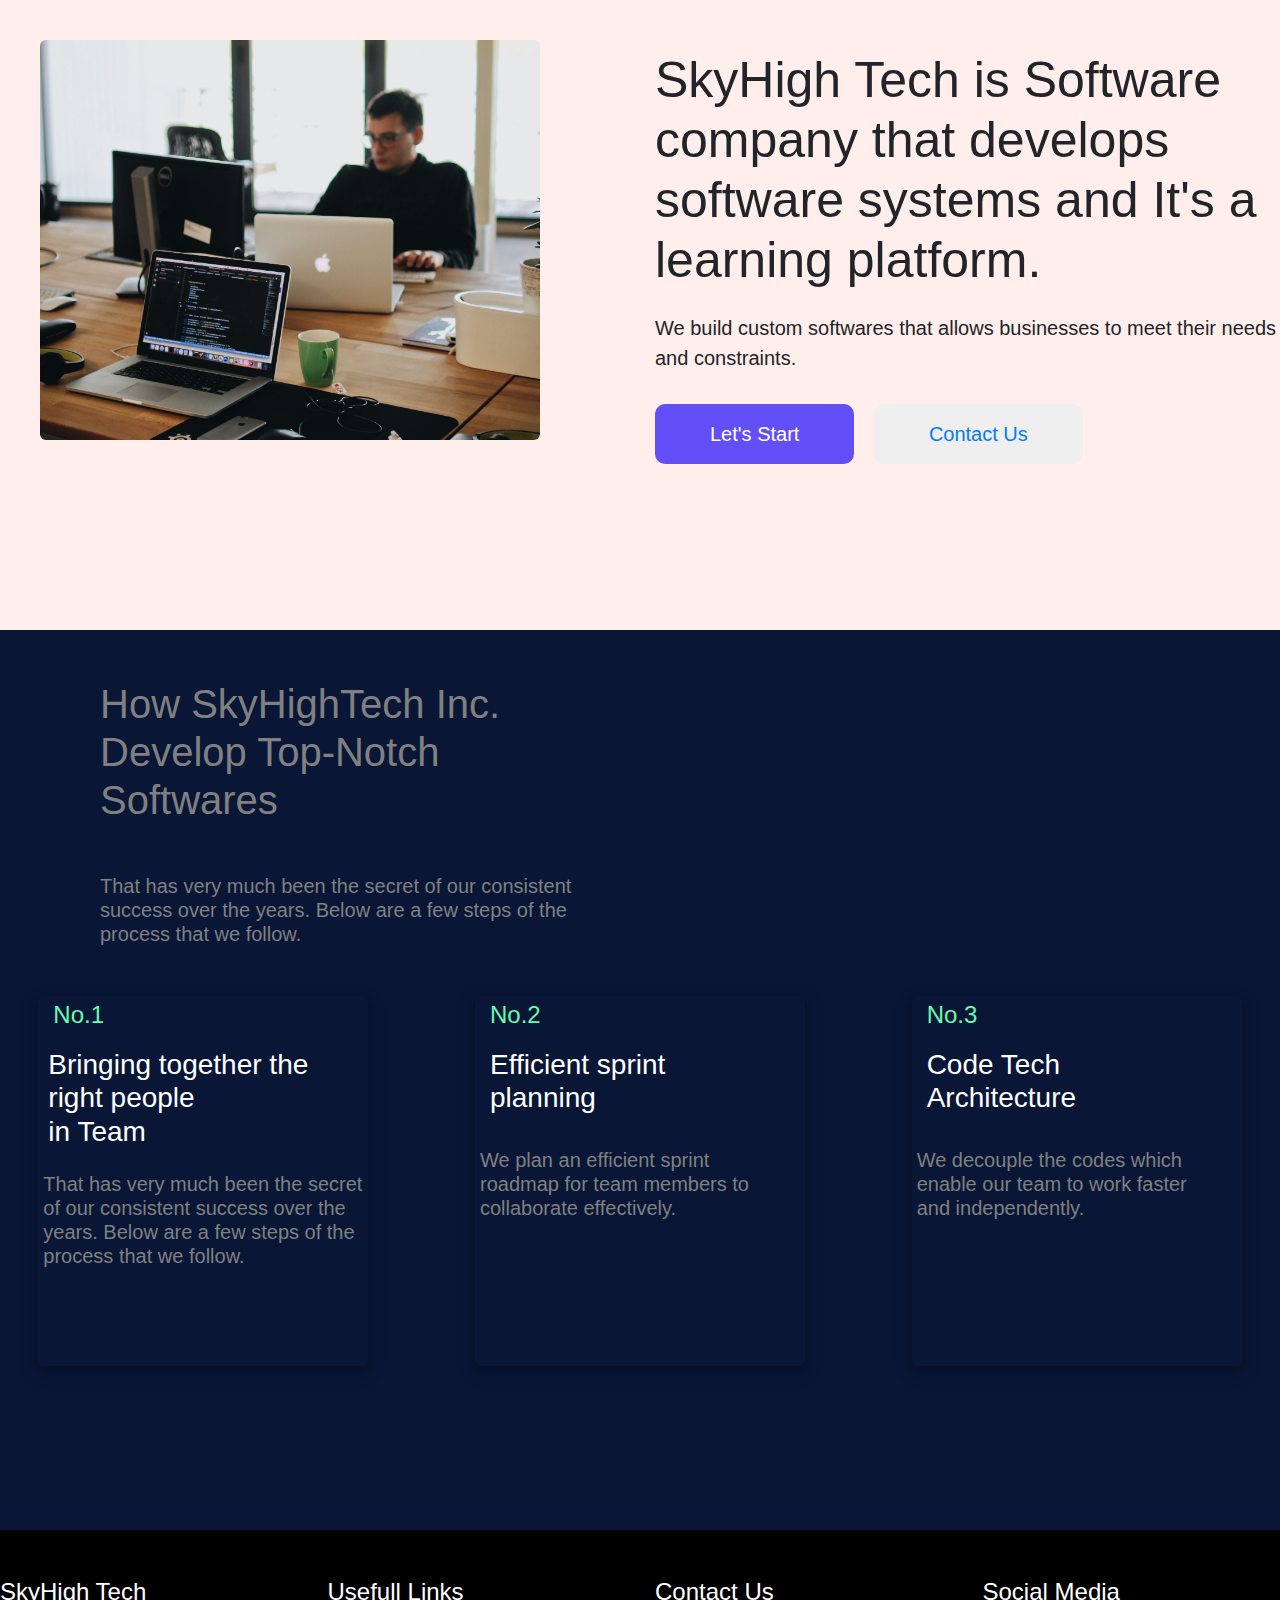
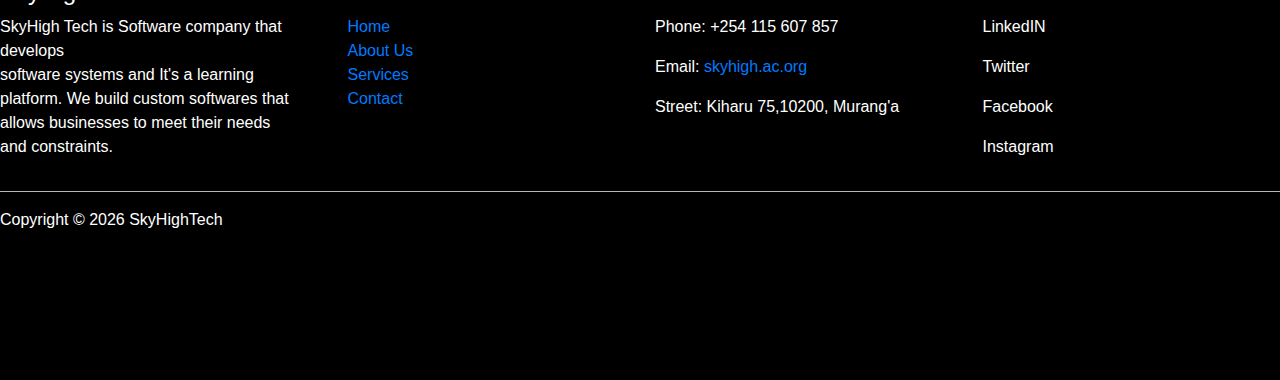
<file: index.html>
<!DOCTYPE html>
<html>
<head>
	<meta charset="utf-8">
	<meta name="viewport" content="width=device-width, initial-scale=1">
	<title>School</title>
	<link rel="stylesheet" type="text/css" href="styles.css">

	<!-- bootstrap link -->
	<link rel="stylesheet" href="https://cdn.jsdelivr.net/npm/bootstrap@4.0.0/dist/css/bootstrap.min.css" integrity="sha384-Gn5384xqQ1aoWXA+058RXPxPg6fy4IWvTNh0E263XmFcJlSAwiGgFAW/dAiS6JXm" crossorigin="anonymous">

	<!-- icons out --line-- -->
	<link rel="stylesheet" href="https://unicons.iconscout.com/release/v4.0.0/css/line.css">
</head>
<body>
   
      
      <section class="hero">
      	 <div class="row">
      	 	<div class="col-md-6">
      	 		<div class="hero-img">
      	 			<img src="images/hero.jpg">
      	 		</div>
      	 	</div>
      	 	<div class="col-md-6 hero-right">
      	 		<h1>SkyHigh Tech is Software company that develops software systems and It's a learning platform.</h1>
      	 		<p>We build custom softwares that allows businesses to meet their needs and constraints.</p>

      	 		<div class="hero-buttons">
      	 				<button class="btn-start">Let's Start</button>

      	 				<button class="btn-contact"><a href="contact.html">Contact Us</a></button>
      	 		</div>

      	 	</div>
      	 </div>
      </section>

      <section class="about">
      	 <div class="row">
      	 	<div class="col-md-6">
      	 		<div class="about-description">
      	 		 <h1>How SkyHighTech Inc.<br> Develop Top-Notch <br> Softwares </h1>
      	 		 <h5>That has very much been the secret of our consistent <br>success over the years. Below are a few steps of the process that we follow.</h5>
      	 		</div>
      	 	</div>
      	 </div>

      	 <div class="row">
      	 	  <div class="col-md-4">
      	 	  	 <div class="service-container">
      	 	  	 	 <div class="descri-no">
      	 	  	 	 	  <h4>No.1</h4>
      	 	  	 	 </div>
      	 	  	 	 <div class="descri-head">
      	 	  	 	 	 <h3>Bringing together the right people <br>in Team</h3>
      	 	  	 	 </div>
      	 	  	 	 <div class="descri-paragraph">
      	 	  	 	 	<h5>That has very much been the secret of our consistent success over the years. Below are a few steps of the process that we follow.</h5>
      	 	  	 	 </div>
      	 	  	 </div>
      	 	  </div>

      	 	  <div class="col-md-4">
      	 	  	<div class="service-container2">
      	 	  	 	 <div class="descri-no2">
      	 	  	 	 	  <h4>No.2</h4>
      	 	  	 	 </div>
      	 	  	 	 <div class="descri-head2">
      	 	  	 	 	 <h3>Efficient sprint <br>planning</h3>
      	 	  	 	 </div>
      	 	  	 	 <div class="descri-paragraph2">
      	 	  	 	 	<h5>We plan an efficient sprint <br>roadmap for team members to collaborate effectively.</h5>
      	 	  	 	 </div>
      	 	  	 </div>
      	 	  </div>

      	 	  <div class="col-md-4">
      	 	  	<div class="service-container3">
      	 	  	 	 <div class="descri-no3">
      	 	  	 	 	  <h4>No.3</h4>
      	 	  	 	 </div>
      	 	  	 	 <div class="descri-head3">
      	 	  	 	 	 <h3>Code Tech<br>Architecture</h3>
      	 	  	 	 </div>
      	 	  	 	 <div class="descri-paragraph3">
      	 	  	 	 	<h5>We decouple the codes which enable our team to work faster<br> and independently.</h5>
      	 	  	 	 </div>
      	 	  	 </div>
      	 	  </div>
      	 </div>
      </section>

      <footer class="footer">
      	<div class="row">
      		<div class="col-md-3">
      			<h4 class="mt-5">SkyHigh Tech</h4>
      			<p>SkyHigh Tech is Software company that develops<br> software systems and It's a learning platform. We build custom softwares that allows businesses to meet their needs and constraints.</p>
      		</div>
      		<div class="col-md-3">
      			<h4 class="mt-5">Usefull Links</h4>
      			<ul class="list-items">
      				<li><a href="#">Home</a></li>
      				<li><a href="#">About Us</a></li>
      				<li><a href="#">Services</a></li>
      				<li><a href="#">Contact</a></li>
      			</ul>
      		</div>
      		<div class="col-md-3">
      			<h4 class="mt-5">Contact Us</h4>
      			<p>Phone: +254 115 607 857</p>
      			<p>Email: <a href="mailto:coneliuslochipi@gmail.com">skyhigh.ac.org</a></p>
      			<p>Street: Kiharu 75,10200, Murang'a</p>

      		</div>
      		<div class="col-md-3">
      			<h4 class="mt-5">Social Media</h4>
      			<div class="social-media">
      				<p><i class="uil uil-linkedin"></i> LinkedIN</p>
      				<p><i class="uil uil-twitter"></i> Twitter</p>
      				<p><i class="uil uil-facebook"></i> Facebook</p>
      				<p><i class="uil uil-instagram"></i> Instagram</p>
      			</div>
      		</div>
      	</div>
      	<hr>
      	
        <div id="copyright"></div>

      </footer>

      <script>
      	const paragraph = ` 
      	<p>
      	Copyright &copy; ${new Date().getFullYear()} SkyHighTech
      	</p>`;
      	document.getElementById("copyright").innerHTML=paragraph;
      </script>
    <!-- js bootstrap -->
   <script src="https://cdn.jsdelivr.net/npm/bootstrap@4.0.0/dist/js/bootstrap.min.js" integrity="sha384-JZR6Spejh4U02d8jOt6vLEHfe/JQGiRRSQQxSfFWpi1MquVdAyjUar5+76PVCmYl" crossorigin="anonymous"></script>
</body>
</html>
</file>
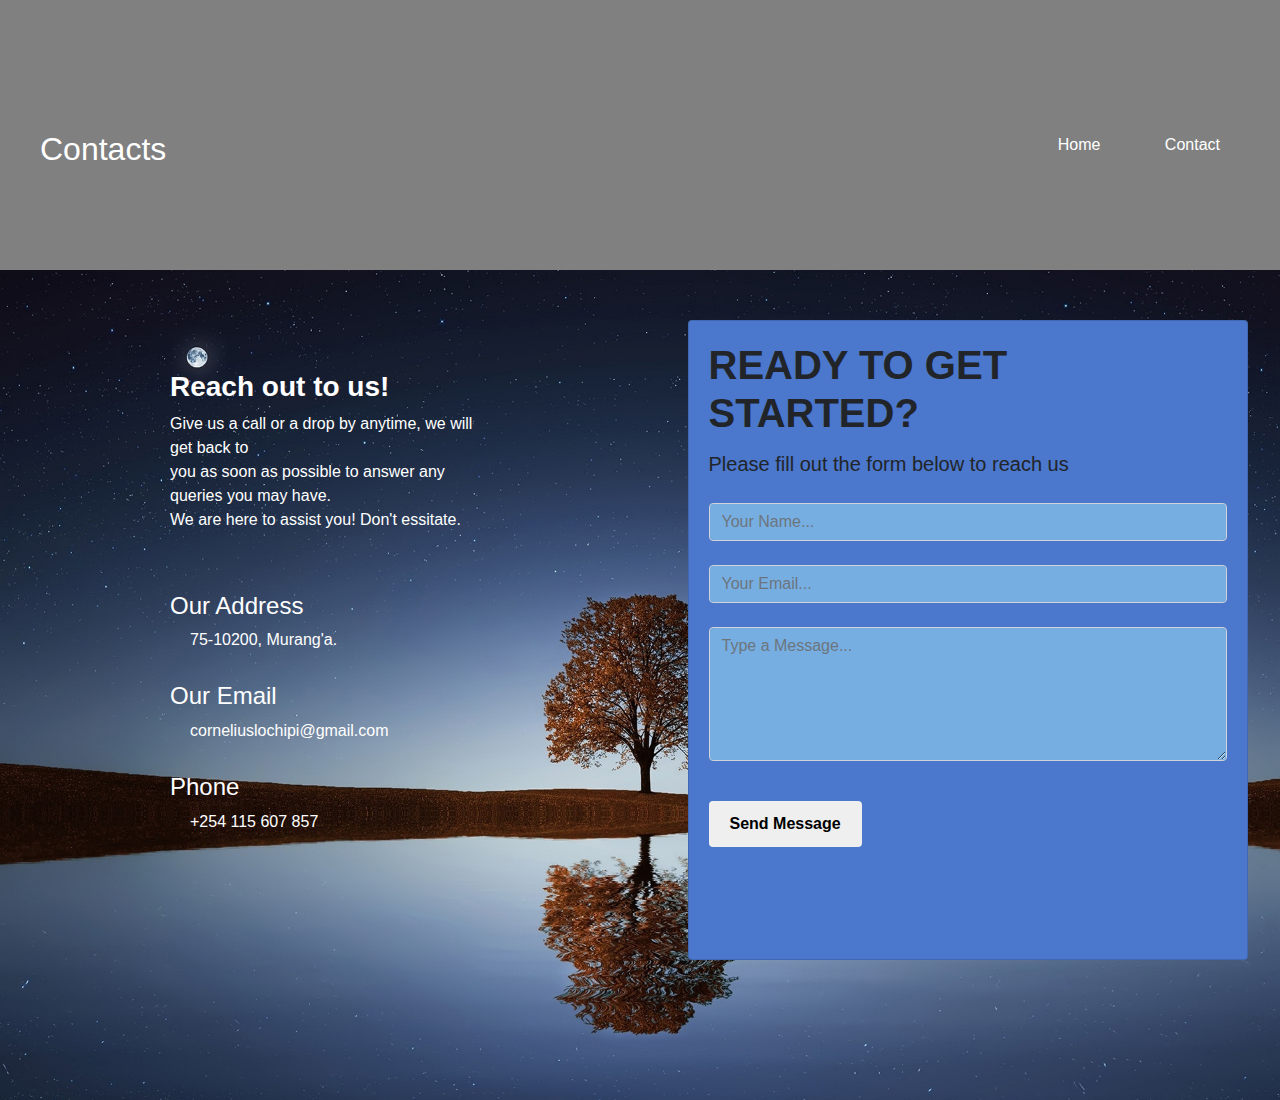
<file: contact.html>
<!DOCTYPE html>
<html>
<head>
	<meta charset="utf-8">
	<meta name="viewport" content="width=device-width, initial-scale=1">
	<title>Contact</title>

	<!-- bootstrap link -->
	<link rel="stylesheet" href="https://cdn.jsdelivr.net/npm/bootstrap@4.0.0/dist/css/bootstrap.min.css" integrity="sha384-Gn5384xqQ1aoWXA+058RXPxPg6fy4IWvTNh0E263XmFcJlSAwiGgFAW/dAiS6JXm" crossorigin="anonymous">

	<!-- icons out --line-- -->
	<link rel="stylesheet" href="https://unicons.iconscout.com/release/v4.0.0/css/line.css">

	<style>
		*{
			margin: 0;
			padding: 0;
			box-sizing: border-box;
		}
		.hero-contact{
			height: 30vh;
			width: 100%;
			background-color: grey;
		}
		.contact{
            display: flex;
            justify-content: space-between;
            align-items: center;
            padding: 130px 30px 0px 40px;
            color: #fff;
		}
		.list-item li{
			display: inline-block;
		}
		.list-item li a{
			margin: 30px;
			text-decoration: none;
			color: #fff;
		}
		.contact-form{
			background-image: url("images/back.jpg");
			background-size: cover;
			background-position: center;
			background-repeat: no-repeat;
		}
		.container-left{
			height: 70vh;
			margin:100px 150px;color: #fff;
		}

		.container-left h3{
         margin-left: 20px;
         font-weight: bold;
		}

		.container-left p{
			margin-left: 20px;
		}

		.contact_details{
			margin: 60px 0 0 20px;
		}

		.address{
			margin-bottom: 30px;
		}
		.mail{
			margin-bottom: 30px;
		}
		.address:hover, .mail:hover, .phone:hover{
         box-shadow: 5px 5px 5px 5px lightblue;
         transition: 1s;
		}
		.address i,.mail i,.phone i{
			float: left;
			font-size: 30px;
			padding-right: 15px;
			color: blueviolet;
		}
		.address i:hover,.mail i:hover,.phone i:hover{
			color: blue;
		}
       .card{
       	background-color: #4B77CC;
       	width: 35rem;
       	height: 40rem;
       	margin: 50px auto;
       }
		.form-control:focus{
		  border-color: green;  
		  box-shadow:  none;
		}
		.card-title{
			font-size: 40px;
			font-weight: bold;
		}
		.card-text{
			font-size: 20px;
		}

		.submit_button{
			padding: 10px 20px;
			font-size: 16px;
			font-weight: bold;
		}
		.submit_button:hover{
			transform: scale(1.07);
			background-color: black;
			color: #fff;
			transition: 1s;
		}
	</style>
</head>
<body>
   
   <div class="hero-contact">
   	   <div class="contact">
	   	<h2>Contacts</h2>
	   	<ul class="list-item">
	   		<li><a href="index.html">Home</a></li>
	   		<li><a href="contact.html">Contact</a></li>
	   	</ul>
	   </div>
   </div>

  <div class="contact-form">  
	<div class="row">
		<div class="col-md-6">
		 <div class="container-left">
			<h3>Reach out to us!</h3>
			<p>Give us a call or a drop by anytime, we will get back to<br> you as soon as possible to answer any queries you may have. <br>We are here to assist you! Don't essitate.</p>

			<div class="contact_details">
				<div class="address">
					<i class="uil uil-globe"></i> <h4>Our Address</h4>
					<p> 75-10200, Murang'a.</p>
				</div>
				<div class="mail">
					<i class="uil uil-envelope-bookmark"></i><h4>Our Email</h4>
					<p> corneliuslochipi@gmail.com</p>
				</div>
				<div class="phone">
					<i class="uil uil-incoming-call"></i><h4>Phone</h4>
					<p> +254 115 607 857</p>
				</div>
			</div>
		</div>
	</div>

		<div class="col-md-6 container-right">
			<div class="card">
			  <div class="card-body">
			    <h5 class="card-title">READY TO GET STARTED?</h5>
			    <p class="card-text">Please fill out the form below to reach us</p>

			    <form>
			    	<div class="form-group my-4">
			    	   <input type="text" style="background-color: #77AEE2;" class="form-control" name="" placeholder="Your Name...">
			      </div>
			      <div class="form-group mb-4">
			    	   <input type="text" style="background-color: #77AEE2;" class="form-control" name="" placeholder="Your Email...">
			      </div>
			      <div class="form-group">
			    	   <textarea style="background-color: #77AEE2;" class="form-control" rows="5" placeholder="Type a Message..."></textarea>
			      </div>

			    	<button type="submit" class="btn mt-4 submit_button">Send Message</button>
			    </form>
			  </div>
			</div>
		</div>
	</div>
</div>



         <!-- js bootstrap -->
  <script src="https://cdn.jsdelivr.net/npm/bootstrap@4.0.0/dist/js/bootstrap.min.js" integrity="sha384-JZR6Spejh4U02d8jOt6vLEHfe/JQGiRRSQQxSfFWpi1MquVdAyjUar5+76PVCmYl" crossorigin="anonymous"></script>
</body>
</html>
</file>
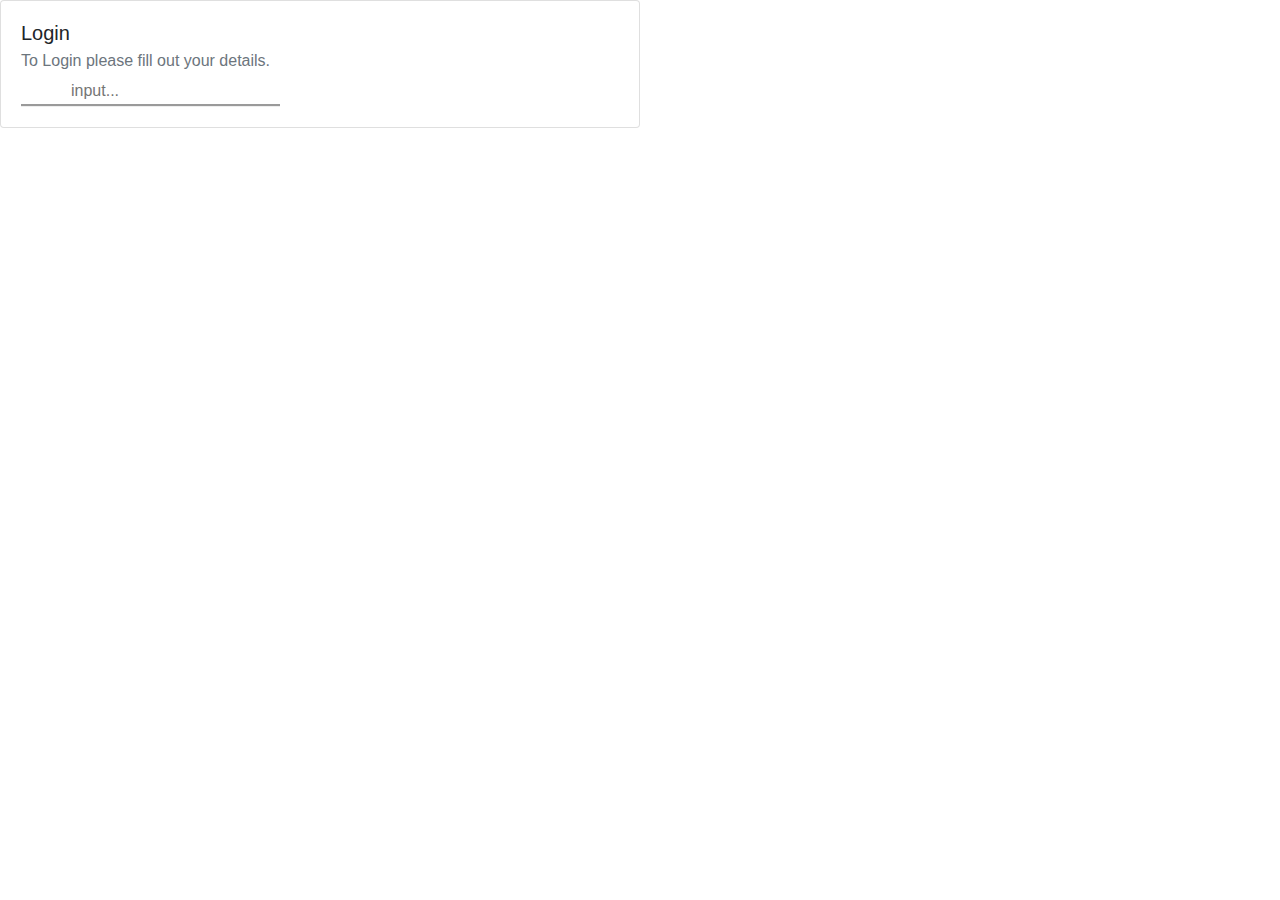
<file: login.html>
<!DOCTYPE html>
<html>
<head>
	<meta charset="utf-8">
	<meta name="viewport" content="width=device-width, initial-scale=1">
	<title>Login</title>

	<!-- bootstrap link -->
	<link rel="stylesheet" href="https://cdn.jsdelivr.net/npm/bootstrap@4.0.0/dist/css/bootstrap.min.css" integrity="sha384-Gn5384xqQ1aoWXA+058RXPxPg6fy4IWvTNh0E263XmFcJlSAwiGgFAW/dAiS6JXm" crossorigin="anonymous"> 
<style>
	.input-type{
		border-bottom: groove;
		border-left-style: hidden;
		border-right-style: hidden;
		border-top-style: hidden;
		outline: none;
		padding-left: 50px;
		position: relative;
		background: transparent;
	}
	.input-icon{
		position: absolute;
		left: 0;
		bottom: 20px;
		padding-left: 40px;
		font-size: 25px;
		background-color: #fff;
		color: green;
	}
</style>
<!-- icons out --line-- -->
	<link rel="stylesheet" href="https://unicons.iconscout.com/release/v4.0.0/css/line.css">
</head>
<body>



		<div class="card" style="width: 40rem;">
		  <div class="card-body">
		    <h5 class="card-title">Login</h5>
		    <h6 class="card-subtitle mb-2 text-muted">To Login please fill out your details.</h6>

              
              		<input type="text" name="" placeholder="input..." class="input-type">
              	<i class="uil uil-linkedin input-icon"></i>
           
		  </div>
		</div>


			<!-- js bootstrap -->
   <script src="https://cdn.jsdelivr.net/npm/bootstrap@4.0.0/dist/js/bootstrap.min.js" integrity="sha384-JZR6Spejh4U02d8jOt6vLEHfe/JQGiRRSQQxSfFWpi1MquVdAyjUar5+76PVCmYl" crossorigin="anonymous"></script>
</body>
</html>
</file>
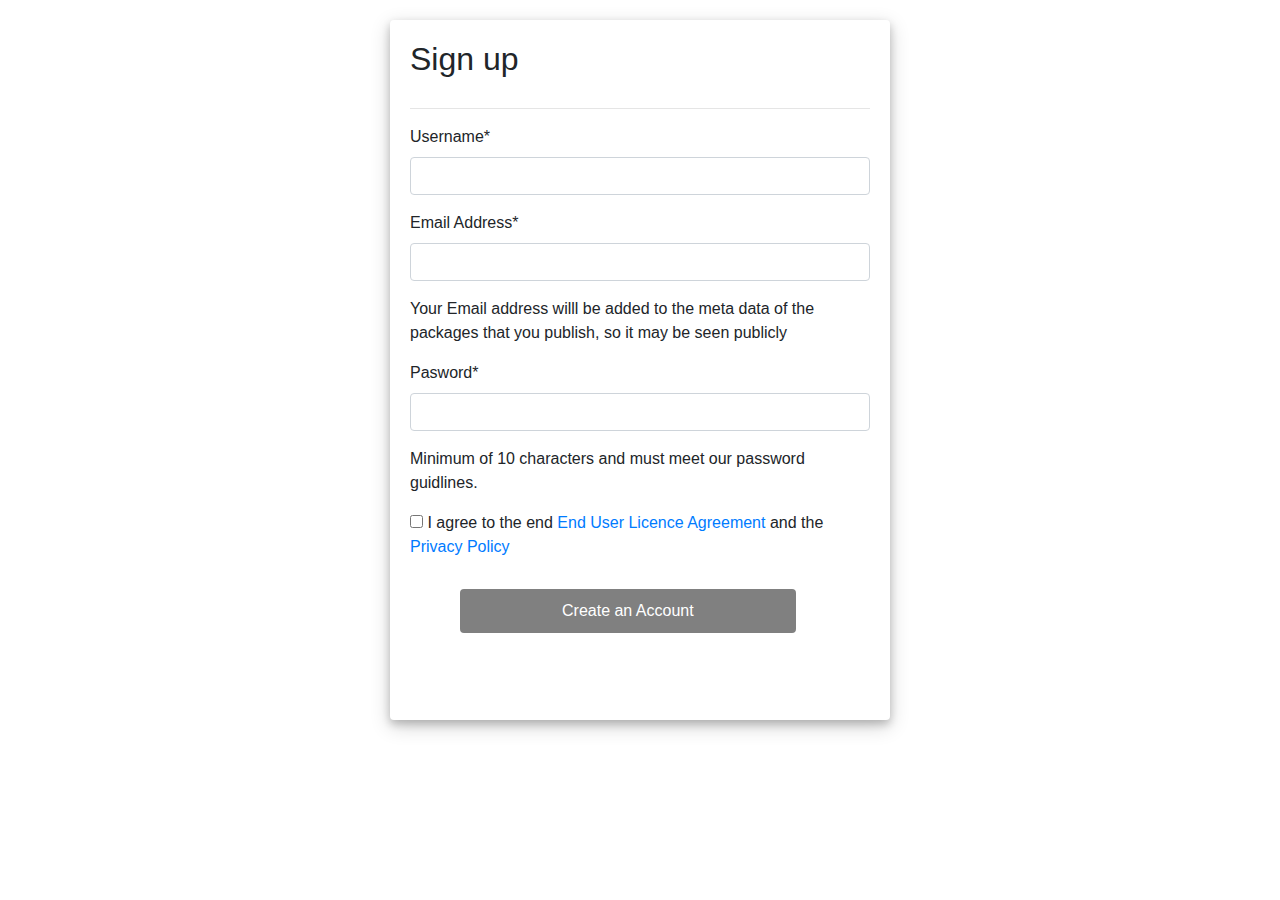
<file: register.html>
<!DOCTYPE html>
<html>
<head>
	<meta charset="utf-8">
	<meta name="viewport" content="width=device-width, initial-scale=1">
	<title>Register</title>

	<!-- bootstrap link -->
	<link rel="stylesheet" href="https://cdn.jsdelivr.net/npm/bootstrap@4.0.0/dist/css/bootstrap.min.css" integrity="sha384-Gn5384xqQ1aoWXA+058RXPxPg6fy4IWvTNh0E263XmFcJlSAwiGgFAW/dAiS6JXm" crossorigin="anonymous"> 

	<style>
		.card{
			width: 500px;
			height: 700px;
			margin: auto;
			margin-top: 20px;
			border: none;
			box-shadow: 0 4px 8px 0 rgba(0, 0, 0, 0.2), 0 6px 20px 0 rgba(0, 0, 0, 0.19);
		}
		hr{
			margin-top: 30px;
		}

		.create-link{
			border: 2px solid grey;
			background-color: grey;
			margin: 30px 50px;
			color: #fff;
			padding: 8px 100px;
		}
		.create-link:hover{
			color: #fff;
		}
		.check-guidlines{
			display: inline-block;
		}
		.check-guidlines input{
			cursor: pointer;
		}
	
	</style>
</head>
<body>

    <div class="card">
    	<div class="card-body">
    		<h2 class="card-title">Sign up</h2>

    		<hr>

	            <div class="form-group">
	            	<label>Username*</label>
	    			<input type="text" name="" class="form-control">
	    		</div>
	    		<div class="form-group">
	    			<label>Email Address*</label>
    			   <input type="Email" name="" class="form-control">
    		    </div>

    		    <p>Your Email address willl be added to the meta data of the packages that you publish, so it may be seen publicly</p>

    		    <div class="form-group">
	    			<label>Pasword*</label>
    			   <input type="password" name="" class="form-control">
    		    </div>

    		    <p>Minimum of 10 characters and must meet our password guidlines.</p>

    		    <div class="check-guidlines">
    		    	<input type="checkbox" name=""> <span>I agree to the end <a href="#">End User Licence Agreement</a> and the <a href="#">Privacy Policy</a></span>
    		    </div>

    		    
           
                <a href="#" class="btn create-link">Create an Account</a>
    	  </div>
            		
    	  </div>

    <!-- js bootstrap -->
   <script src="https://cdn.jsdelivr.net/npm/bootstrap@4.0.0/dist/js/bootstrap.min.js" integrity="sha384-JZR6Spejh4U02d8jOt6vLEHfe/JQGiRRSQQxSfFWpi1MquVdAyjUar5+76PVCmYl" crossorigin="anonymous"></script>
</body>
</html>
</file>
<file: styles.css>
*{
	margin: 0;
	padding: 0;
	box-sizing: border-box;
}

.hero{
	height: 70vh;
	background-color: #FFEEEC;
	width: 100%;
}
.hero-img img{
	height: 400px;
	width: 500px;
	object-fit: cover;
	background-position: center;
	margin: 40px 0px 0px 40px;
	border: none;
	border-radius: 6px;
}
.hero-right{
	margin-top: 50px;
}
.hero-right h1{
	font-size: 50px;
}

.hero-right p{
	font-size: 20px;
	padding: 15px 0px 15px 0px;
}

.hero-buttons {
	display: inline-block;
}	
.hero-right .btn-start{
	color: #fff;
	background-color: #624FF8;
	padding: 15px 55px;
	border-radius: 10px;
	font-size: 20px;
	cursor: pointer;
	border: none;
	transition: .4s;
	margin-right: 15px;
}
.hero-right .btn-contact{
	color: #fff;
	padding: 15px 55px;
	border-radius: 10px;
	font-size: 20px;
	cursor: pointer;
	border: none;
	transition: .4s;
}
.hero-right .btn-contact:hover,.hero-right .btn-start:hover{
	background-color: #161D39;
	transform: scale(1.07);
	text-decoration: none;
}

.about{
	width: 100%;
	height: 100vh;
	background-color: #091636;
	/*background-image: url(images/studio.jpg);*/
}

.about-description h1{
	color: grey;
	margin: 50px 0 0 100px;
}
.about-description h5{
	color: #808080;
	margin: 50px 0 50px 100px;
}
.service-container,
.service-container2,.service-container3 {
	height: 370px;
	width: 330px;
	margin: auto;
	background-color: #091636;
	border-radius: 5px;
	color: grey;
	box-shadow: 0 4px 8px 0 rgba(0, 0, 0, 0.2), 0 6px 20px 0 rgba(0, 0, 0, 0.19);
	transition: .3s;
}
.service-container:hover,
.service-container2:hover,.service-container3:hover{
	color: #fff;
}
.descri-no h4,
.descri-no2 h4,.descri-no3 h4{
	color: #67FBAE;
	padding:5px 0 10px 15px;
}
.descri-head h3{
	color: #fff;
	padding:0 0 15px 10px;
}
.descri-head2 h3,.descri-head3 h3{
	color: #fff;
	padding:0 0 25px 15px;
}
.descri-paragraph h5{
	padding-left: 5px;
}
.descri-paragraph2 h5,.descri-paragraph3 h5{
	padding-left: 5px;
}

.service-container:hover,.service-container2:hover,.service-container3:hover{
	background-color: #9F55F2;
}

/*footer section*/
.footer{
	width: 100%;
	height: 50vh;
	background-color: black;
	color: #fff;
}
.list-items li{
	list-style: none;
	padding-left: 20px;
}

.social-media{
	display: inline-block;
}

    hr{
    height: 1px;
    background-color: #ccc;
    border: none;
}
</file>
